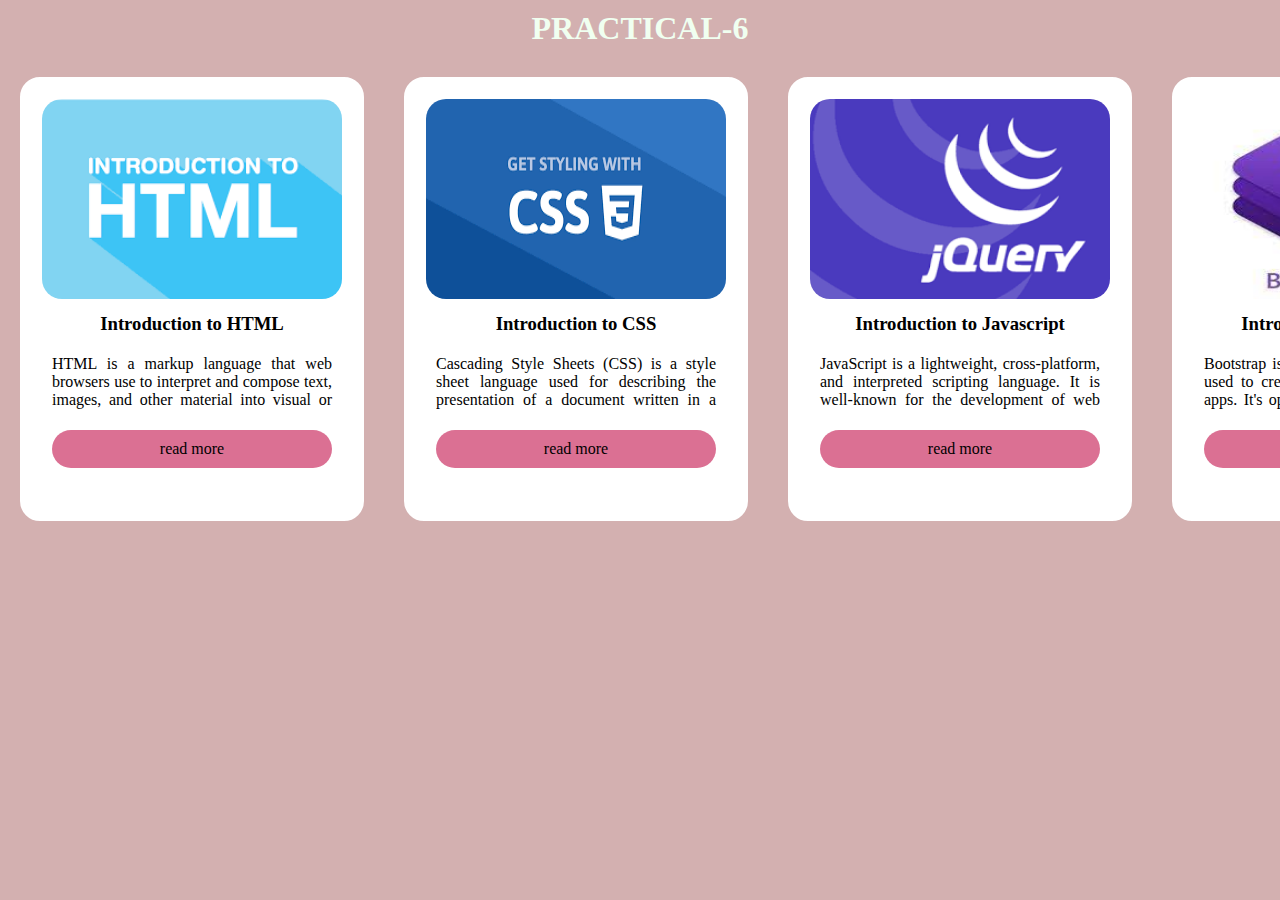
<file: index.html>
<!DOCTYPE html>
<html lang="en">
<head>
    <meta charset="UTF-8">
    <meta http-equiv="X-UA-Compatible" content="IE=edge">
    <meta name="viewport" content="width=device-width, initial-scale=1.0">
    <title>Practical-6</title>
    <link rel="stylesheet" href="mystyle.css">
</head>
<body style="background-color:rgb(211, 176, 176);">
    <h1 style="text-align: center; margin:10px ; color: honeydew;">PRACTICAL-6</h1>
    <div class="container">
        <div class="display" id="box1">
            <img src="html image.png" alt="html image">
            <h3>Introduction to HTML</h3>
            <div class="para">
            <p>
                HTML is a markup language that web browsers use to interpret and compose text, images, and other material into visual
                or audible web pages. Default characteristics for every item of HTML markup are defined in the browser, and these characteristics 
                can be altered or enhanced by the web page designer's additional use of CSS.HTML elements are the building blocks of HTML pages.  
            </p>
            </div>
            <div class="button" style="text-align: center;">
            <a href="htmlpage.html" class="buttonstyle">read more</a>
            </div>
        </div>
        <div class="display" id="box2">
            <img src="css img.png" alt="css image">
            <h3>Introduction to CSS</h3>
            <div class="para">
            <p>
                Cascading Style Sheets (CSS) is a style sheet language used for describing the presentation of a document written in a markup 
                language such as HTML. CSS is a cornerstone technology of the World Wide Web, alongside HTML and JavaScript.  
            </p>
            </div>
            <div class="button" style="text-align: center;">
                <a href="css.html" class="buttonstyle">read more</a>
            </div>
        </div>
        <div class="display" id="box3">
            <img src="jquery.png" alt="js image">
            <h3>Introduction to Javascript</h3>
            <div class="para"> 
            <p>
                JavaScript is a lightweight, cross-platform, and interpreted scripting language. It is well-known for the development of web pages, 
                many non-browser environments also use it. JavaScript can be used for Client-side developments as well as Server-side developments.        
            </p>
            </div>
            <div class="button" style="text-align: center;">
                <a href="javascript.html" class="buttonstyle">read more</a>
            </div>
        </div>
        <div class="display" id="box4" >
            <img src="bootstrap img.jfif" alt="bootstrap image">
            <h3>Introduction to Bootstrap</h3>
            <div class="para">
            <p>
                Bootstrap is a potent front-end framework used to create modern websites and web apps. 
                It's open-source and free to use, yet features numerous HTML and CSS templates for UI interface elements such as buttons and forms. 
                Bootstrap also supports JavaScript extensions   
            </p>
            </div>
            <div class="button" style="text-align: center;">
                <a href="bootstrap.html" class="buttonstyle">read more</a>
            </div>
        </div>
    </div>
</body>
</html>
</file>
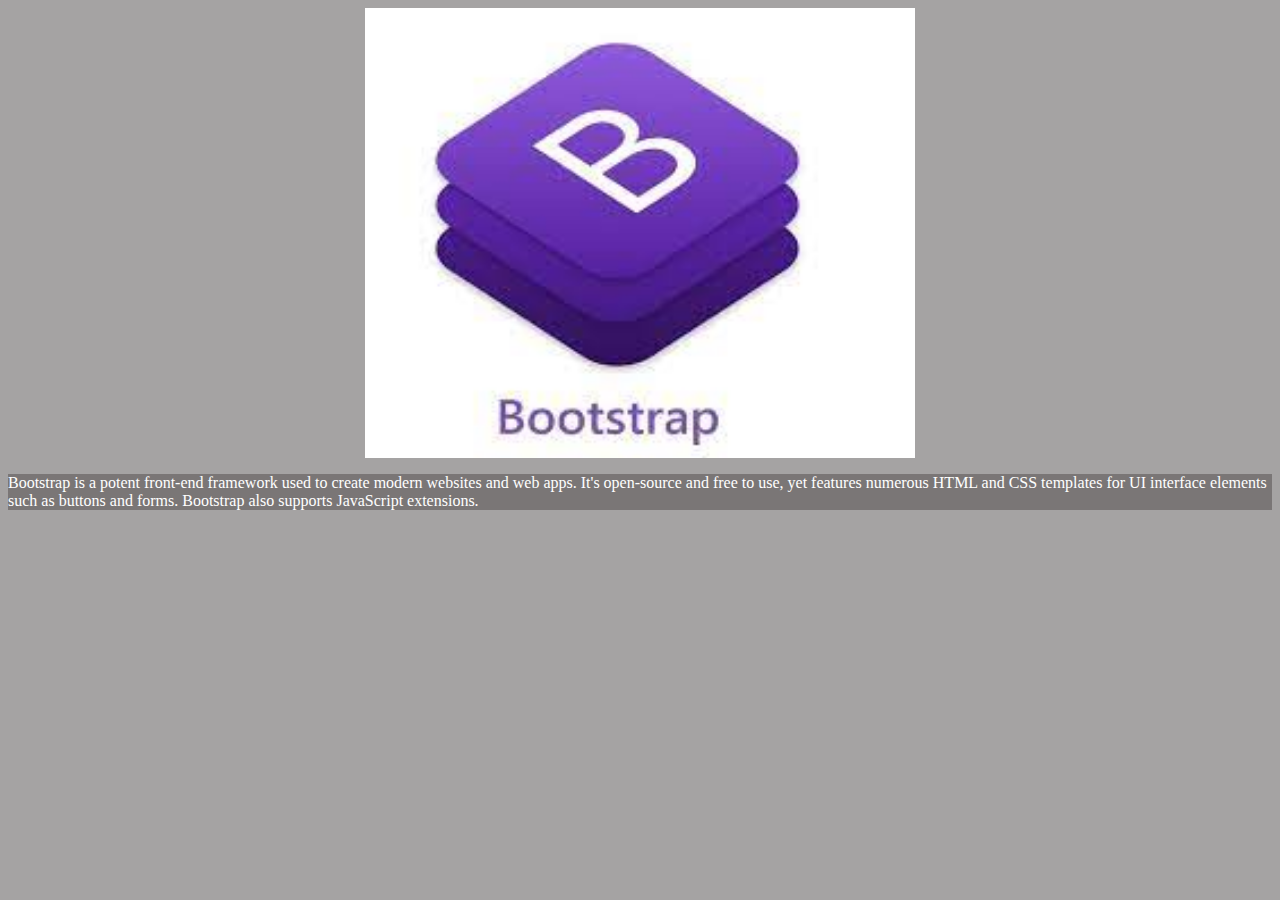
<file: bootstrap.html>
<!DOCTYPE html>
<html lang="en">
<head>
    <meta charset="UTF-8">
    <meta http-equiv="X-UA-Compatible" content="IE=edge">
    <meta name="viewport" content="width=device-width, initial-scale=1.0">
    <title>Bootstrap</title>
</head>
<body style="background-color:rgb(165, 163, 163); color:white"> 
    <img src="./bootstrap img.jfif" alt="BOOTSTRAP" width="550" height="450" style="display:block; margin-left: auto; margin-right: auto;">
    <p style="background-color: rgb(122, 118, 118);">
        Bootstrap is a potent front-end framework used to create modern websites and web apps. 
        It's open-source and free to use, yet features numerous HTML and CSS templates for UI interface elements such as buttons and forms. 
        Bootstrap also supports JavaScript extensions.
    </p>
</body>
</html>
</file>
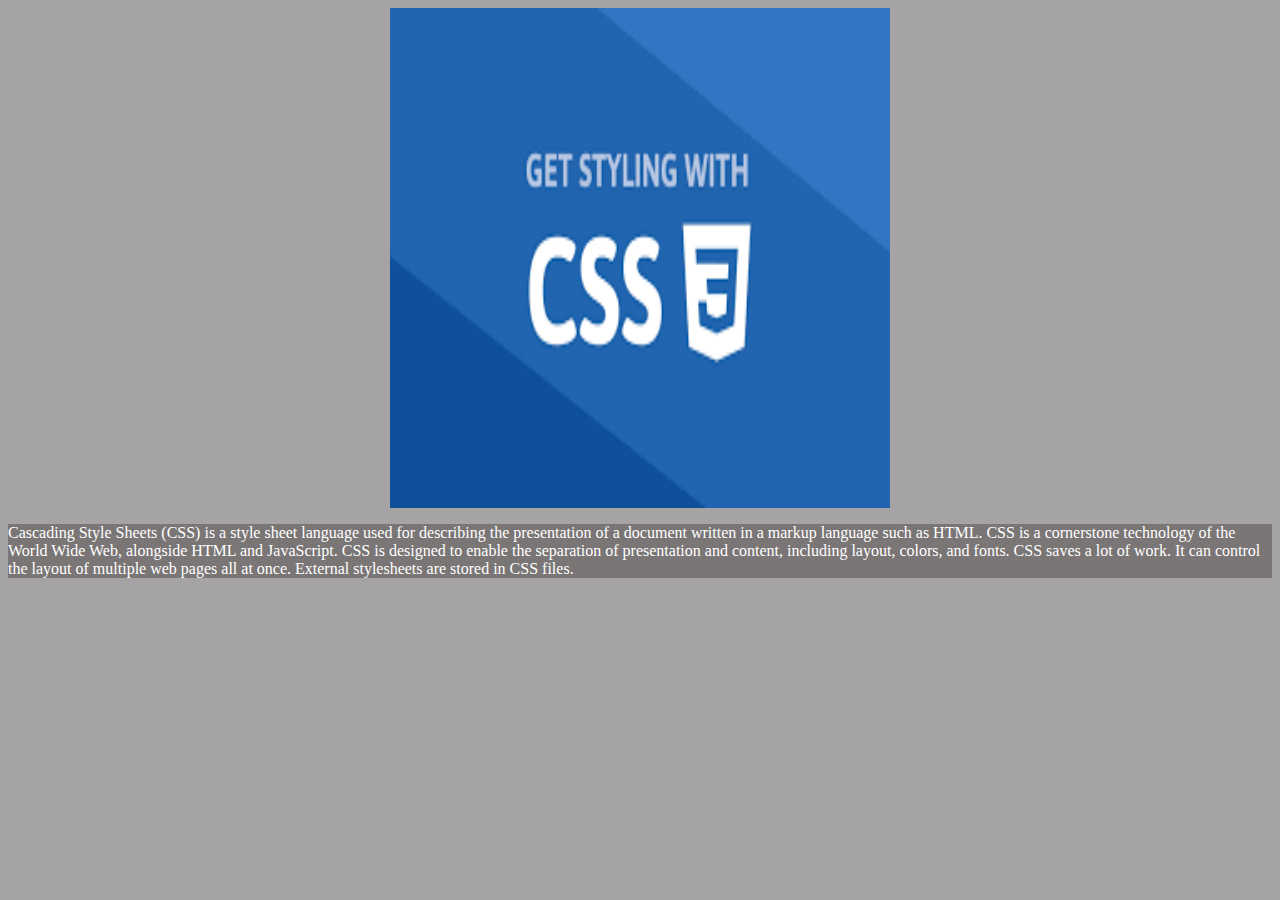
<file: css.html>
<!DOCTYPE html>
<html lang="en">
<head>
    <meta charset="UTF-8">
    <meta http-equiv="X-UA-Compatible" content="IE=edge">
    <meta name="viewport" content="width=device-width, initial-scale=1.0">
    <title>CSS</title>
</head>  
<body style="background-color:rgb(165, 163, 163); color:white">
    <img src="./css img.png" alt="CSS image" width="500" height="500" style="display:block; margin-left: auto; margin-right: auto;">
    <p style="background-color: rgb(122, 118, 118);">
        Cascading Style Sheets (CSS) is a style sheet language used for describing the presentation of a document written in a markup 
        language such as HTML. CSS is a cornerstone technology of the World Wide Web, alongside HTML and JavaScript. CSS is designed to
        enable the separation of presentation and content, including layout, colors, and fonts. CSS saves a lot of work. 
        It can control the layout of multiple web pages all at once. External stylesheets are stored in CSS files.</p>
</body>
</html>
</file>
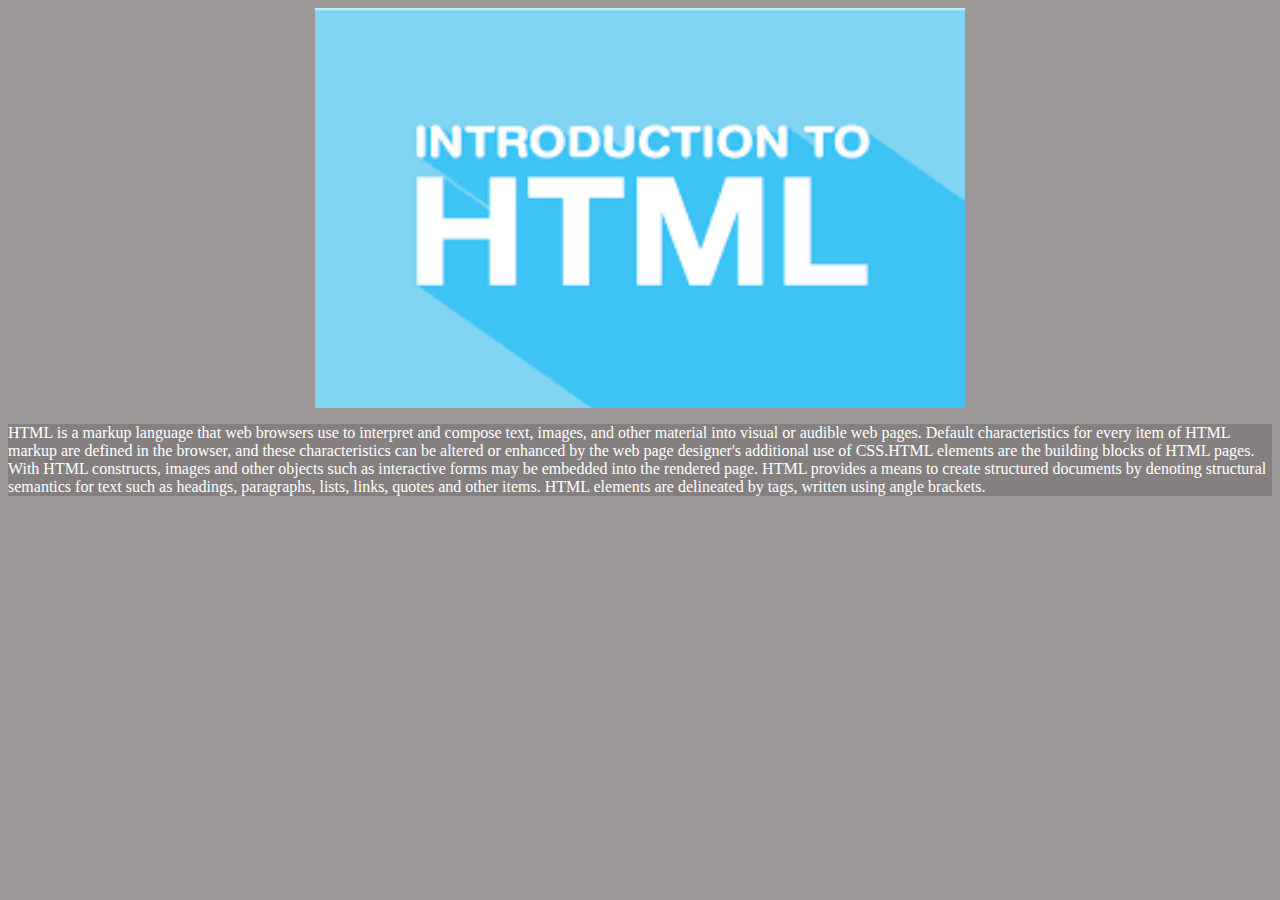
<file: htmlpage.html>
<!DOCTYPE html>
<html lang="en">
<head>
    <meta charset="UTF-8">
    <meta http-equiv="X-UA-Compatible" content="IE=edge">
    <meta name="viewport" content="width=device-width, initial-scale=1.0">
    <title>HTML</title>
</head>
<body style="background-color:rgb(156, 152, 152);color:white">
    <img src="./html image.png" alt="HTML image" width="650px" height="400px" style="display:block; margin-left: auto; margin-right: auto;">
    <p style="background-color: rgb(133, 127, 127);">
        HTML is a markup language that web browsers use to interpret and compose text, images, and other material into visual
        or audible web pages. Default characteristics for every item of HTML markup are defined in the browser, and these characteristics 
        can be altered or enhanced by the web page designer's additional use of CSS.HTML elements are the building blocks of HTML pages.
        With HTML constructs, images and other objects such as interactive forms may be embedded into the rendered page. 
        HTML provides a means to create structured documents by denoting structural semantics for text such as headings, paragraphs, lists, links,
        quotes and other items. HTML elements are delineated by tags, written using angle brackets.
    </p>
</body>
</html>
</file>
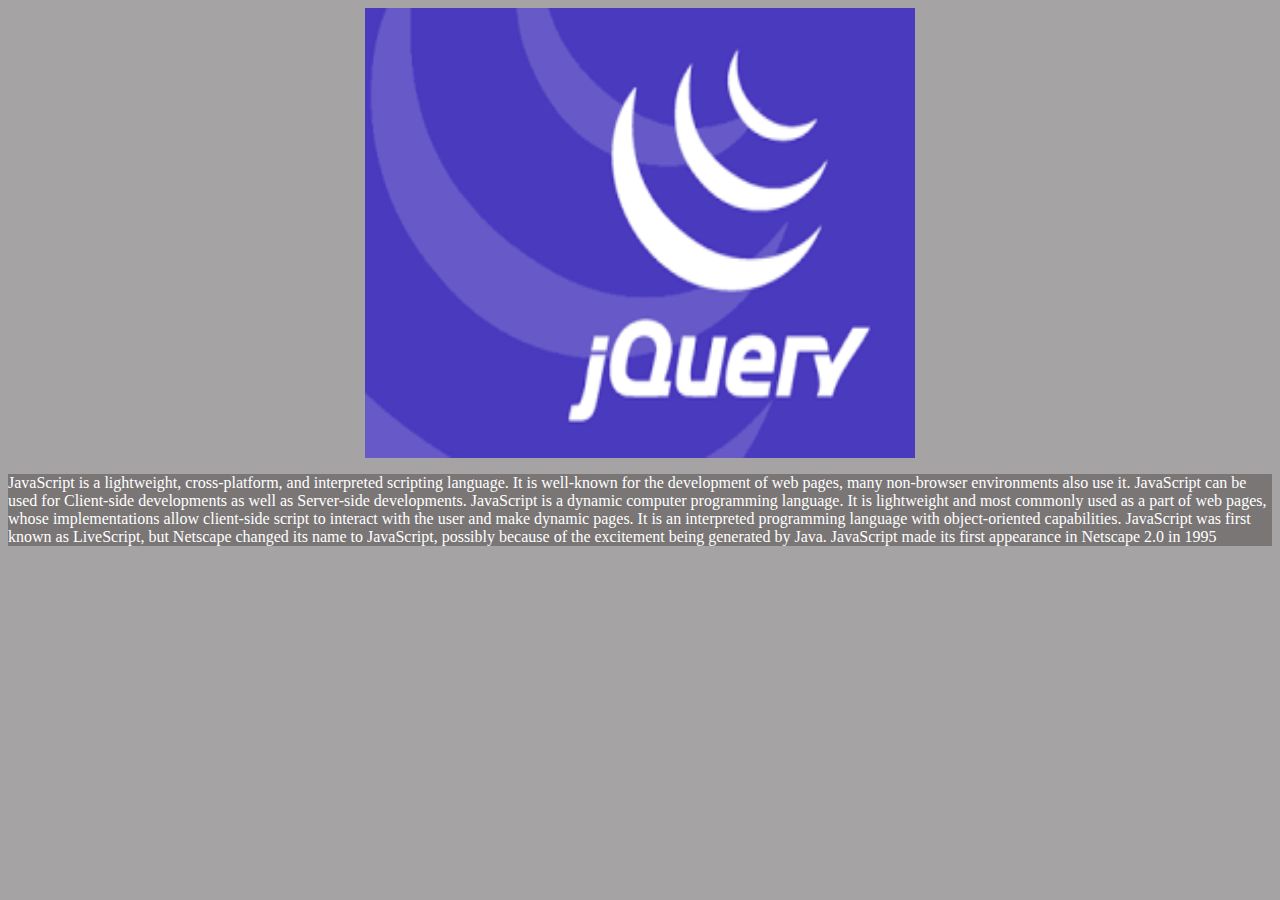
<file: javascript.html>
<!DOCTYPE html>
<html lang="en">
<head>
    <meta charset="UTF-8">
    <meta http-equiv="X-UA-Compatible" content="IE=edge">
    <meta name="viewport" content="width=device-width, initial-scale=1.0">
    <title>Javascript</title>
</head>
<body style="background-color:rgb(165, 163, 163); color:white">
    <img src="./jquery.png" alt="javascript image" width="550" height="450" style="display:block; margin-left: auto; margin-right: auto;">
    <p style="background-color: rgb(122, 118, 118);">
        JavaScript is a lightweight, cross-platform, and interpreted scripting language. It is well-known for the development of web pages, 
        many non-browser environments also use it. JavaScript can be used for Client-side developments as well as Server-side developments.
        JavaScript is a dynamic computer programming language. It is lightweight and most commonly used as a part of web pages, whose 
        implementations allow client-side script to interact with the user and make dynamic pages. It is an interpreted programming 
        language with object-oriented capabilities. JavaScript was first known as LiveScript, but Netscape changed its name to JavaScript, 
        possibly because of the excitement being generated by Java. JavaScript made its first appearance in Netscape 2.0 in 1995
    </p>
</body>
</html>
</file>
<file: mystyle.css>
*
{
    padding: 0;
    margin: 0;

}
.display
{
    width:300px;
    height:400px;
    background-color:white;
    overflow:hidden;
    border:2px solid white;
    margin-bottom: 20px;
    text-align: justify;
    padding: 20px;
    margin:20px;
    border-radius: 20px;
    
}
.display img
{
    width:100%;
    height: 200px;
    border-radius: 20px;

}
.display h3
{
    text-align: center;
    padding: 10px;
}
.container
{
    display:inline-flex;
}
.display div
{
    padding: 10px;
}
.buttonstyle
{
    display:block;
    margin-top: 10px;
    text-decoration: none;
    text-align: center;
    color:black;
    background-color:palevioletred;
    padding:10px 20px;
    border-radius: 20px;
}
.buttonstyle:hover
{
    background-color:aqua;

}
.para
{
    height: 45px;
    overflow: hidden;
}
</file>
